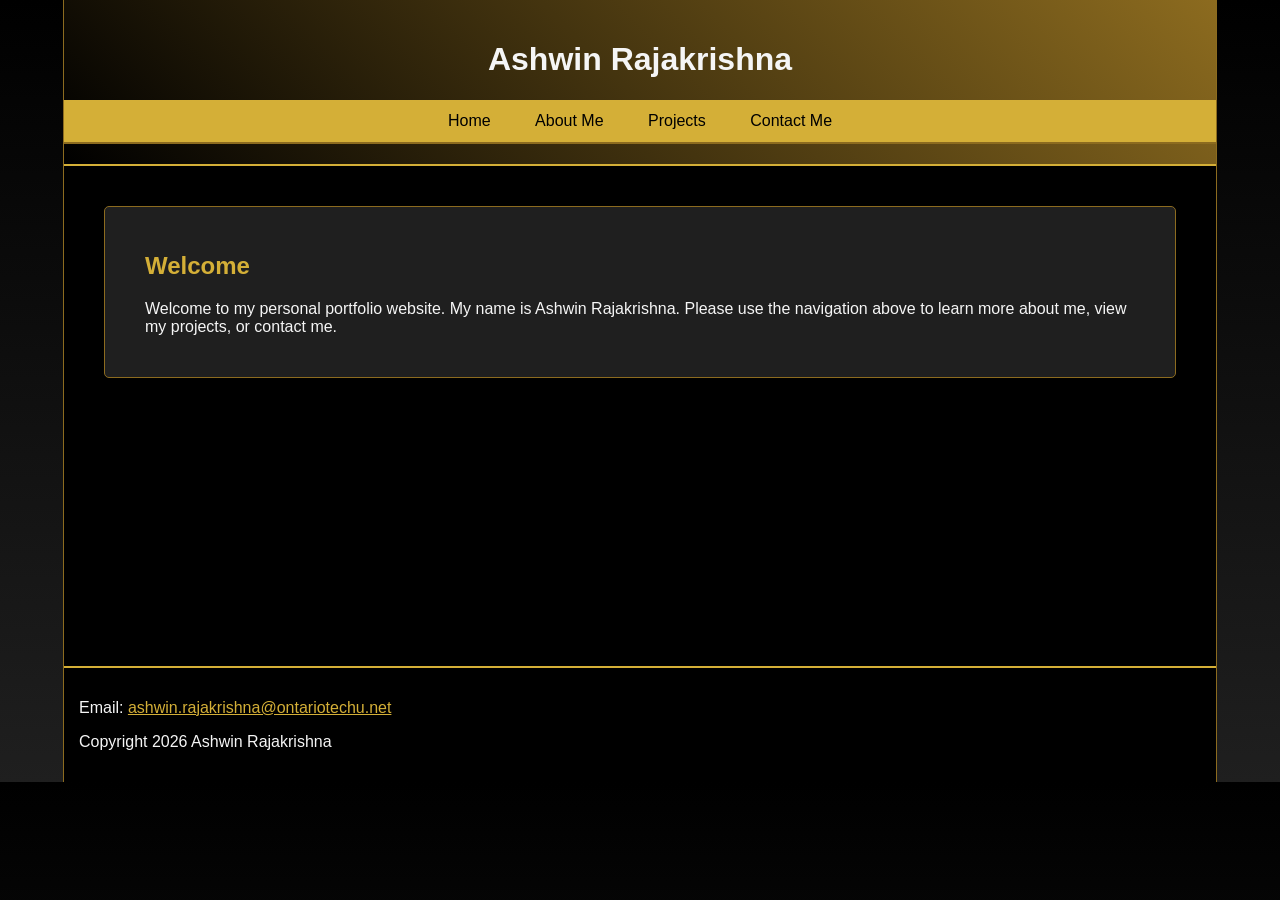
<file: index.html>
<!DOCTYPE HTML>
<html>
<head>
<meta charset="UTF-8">
<title>Ashwin Rajakrishna - Portfolio</title>
<meta name="viewport" content="width=device-width">
<link href="full.css" rel="stylesheet" type="text/css" media="only screen and (min-width:960px)">
<link href="tablet.css" rel="stylesheet" type="text/css" media="only screen and (min-width:481px) and (max-width:960px)">
<link href="phone.css" rel="stylesheet" type="text/css" media="only screen and (max-width:480px)">
</head>
<body>
<div id="wrapper">
<!-- Header and navigation -->
<header>
<h1>Ashwin Rajakrishna</h1>
<nav>
<a href="index.html">Home</a>
<a href="about.html">About Me</a>
<a href="projects.html">Projects</a>
<a href="contact.html">Contact Me</a>
</nav>
</header>
<!-- Home page content -->
<article>
<section>
<h2>Welcome</h2>
<p>Welcome to my personal portfolio website. My name is Ashwin Rajakrishna. Please use the navigation above to learn more about me, view my projects, or contact me.</p>
</section>
</article>
<!-- Footer -->
<footer>
<p>Email: <a href="mailto:ashwin.rajakrishna@ontariotechu.net">ashwin.rajakrishna@ontariotechu.net</a></p>
<p>Copyright 2026 Ashwin Rajakrishna</p>
</footer>
</div>
</body>
</html>
</file>
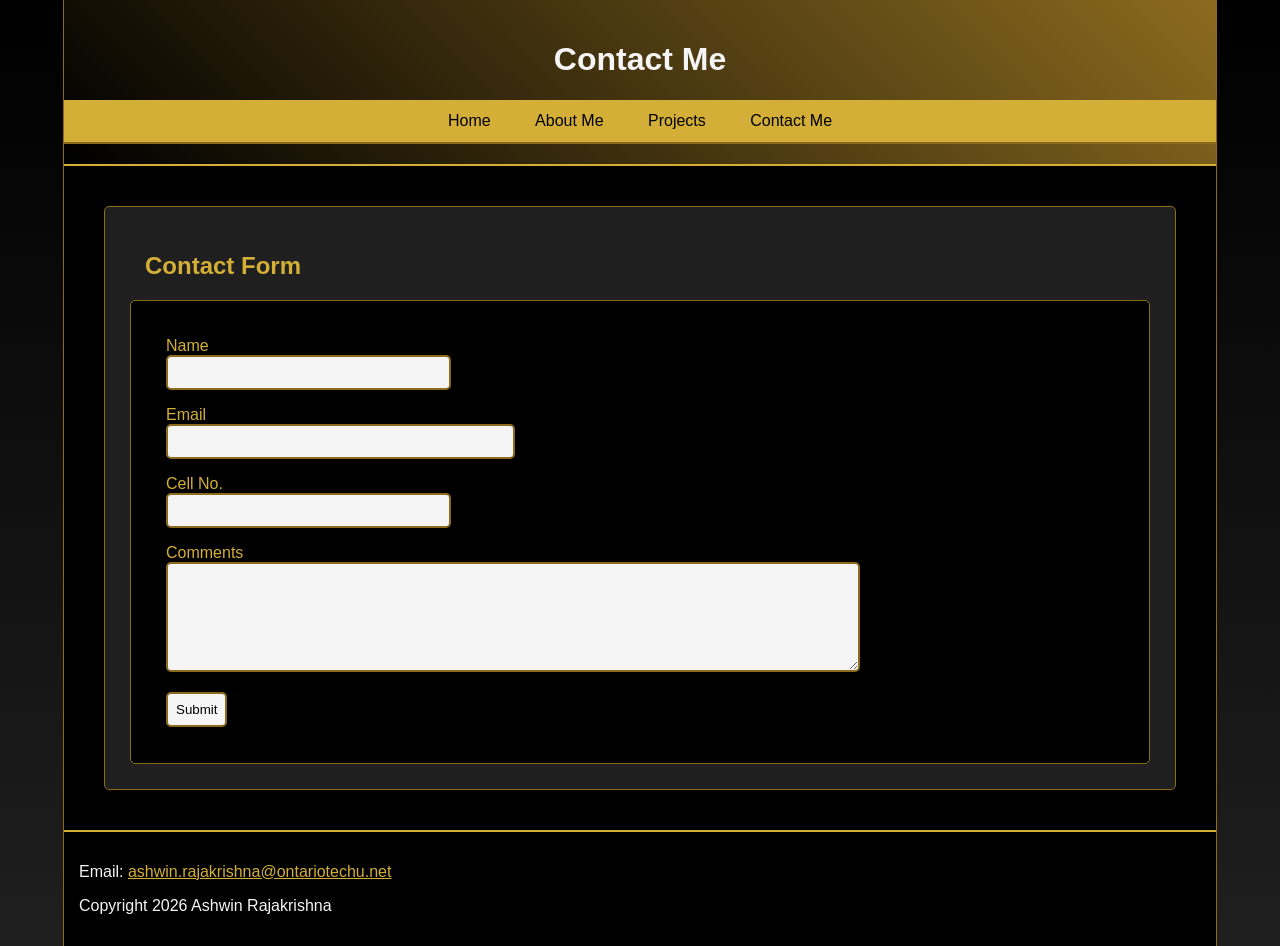
<file: contact.html>
<!DOCTYPE HTML>
<html>
<head>
<meta charset="UTF-8">
<title>Ashwin Rajakrishna - Contact Me</title>
<meta name="viewport" content="width=device-width">
<link href="full.css" rel="stylesheet" type="text/css" media="only screen and (min-width:960px)">
<link href="tablet.css" rel="stylesheet" type="text/css" media="only screen and (min-width:481px) and (max-width:960px)">
<link href="phone.css" rel="stylesheet" type="text/css" media="only screen and (max-width:480px)">
</head>
<body>
<div id="wrapper">

<!-- header and navigation -->
<header>
<h1>Contact Me</h1>
<nav>
<a href="index.html">Home</a>
<a href="about.html">About Me</a>
<a href="projects.html">Projects</a>
<a href="contact.html">Contact Me</a>
</nav>
</header>

<!-- contact form -->
<article>
<section>
<h2>Contact Form</h2>

<form action="mailto:ashwin.rajakrishna@ontariotechu.net" method="post" enctype="text/plain" name="form">

<p>
<label for="name">Name</label><br>
<input type="text" id="name" name="name" size="32" required>
</p>

<p>
<label for="email">Email</label><br>
<input type="email" id="email" name="email" size="40" required>
</p>

<p>
<label for="phone">Cell No.</label><br>
<input type="tel" id="phone" name="phone" size="32" required>
</p>

<p>
<label for="comments">Comments</label><br>
<textarea id="comments" name="comments" cols="60" rows="6" required></textarea>
</p>

<p>
<input type="submit" value="Submit">
</p>

</form>
</section>
</article>

<!-- footer -->
<footer>
<p>Email: <a href="mailto:ashwin.rajakrishna@ontariotechu.net">ashwin.rajakrishna@ontariotechu.net</a></p>
<p>Copyright 2026 Ashwin Rajakrishna</p>
</footer>

</div>
</body>
</html>
</file>
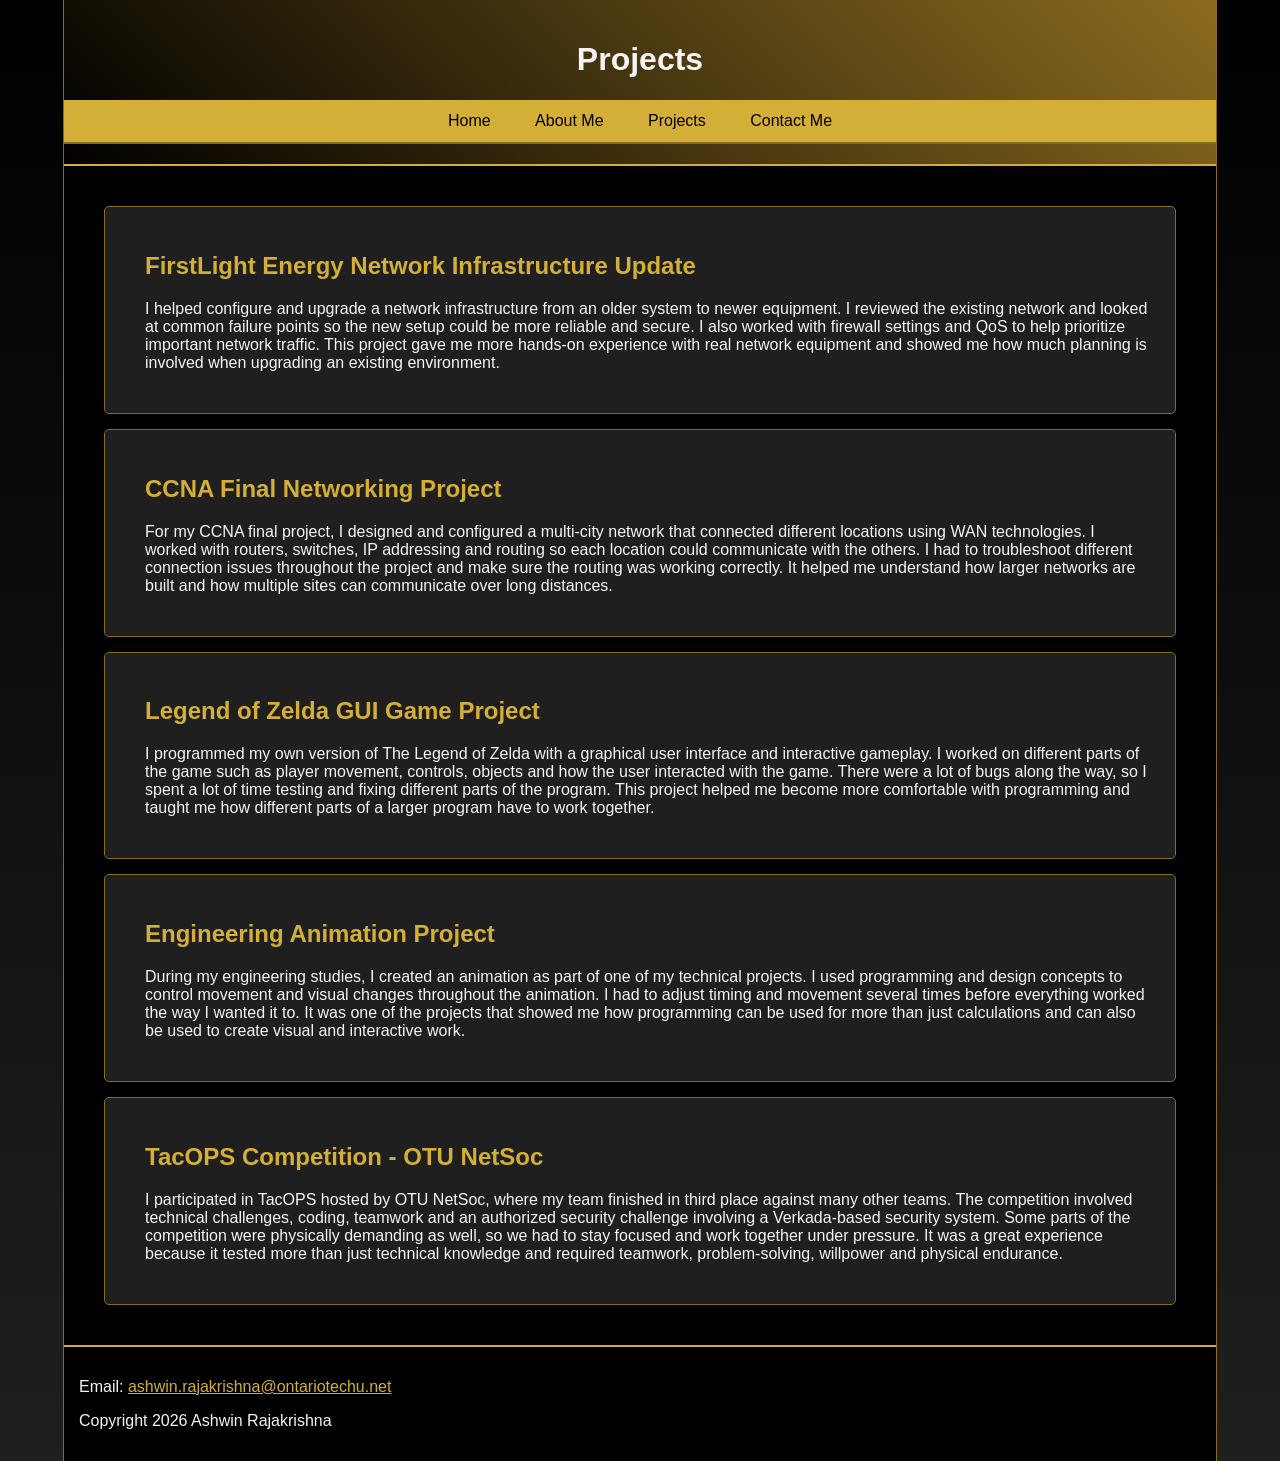
<file: projects.html>
<!DOCTYPE HTML>
<html>
<head>
<meta charset="UTF-8">
<title>Ashwin Rajakrishna - Projects</title>
<meta name="viewport" content="width=device-width">
<link href="full.css" rel="stylesheet" type="text/css" media="only screen and (min-width:960px)">
<link href="tablet.css" rel="stylesheet" type="text/css" media="only screen and (min-width:481px) and (max-width:960px)">
<link href="phone.css" rel="stylesheet" type="text/css" media="only screen and (max-width:480px)">
</head>
<body>
<div id="wrapper">

<!-- header and navigation -->
<header>
<h1>Projects</h1>
<nav>
<a href="index.html">Home</a>
<a href="about.html">About Me</a>
<a href="projects.html">Projects</a>
<a href="contact.html">Contact Me</a>
</nav>
</header>

<!-- my projects -->
<article>

<section>
<h2>FirstLight Energy Network Infrastructure Update</h2>
<p>I helped configure and upgrade a network infrastructure from an older system to newer equipment. I reviewed the existing network and looked at common failure points so the new setup could be more reliable and secure. I also worked with firewall settings and QoS to help prioritize important network traffic. This project gave me more hands-on experience with real network equipment and showed me how much planning is involved when upgrading an existing environment.</p>
</section>

<section>
<h2>CCNA Final Networking Project</h2>
<p>For my CCNA final project, I designed and configured a multi-city network that connected different locations using WAN technologies. I worked with routers, switches, IP addressing and routing so each location could communicate with the others. I had to troubleshoot different connection issues throughout the project and make sure the routing was working correctly. It helped me understand how larger networks are built and how multiple sites can communicate over long distances.</p>
</section>

<section>
<h2>Legend of Zelda GUI Game Project</h2>
<p>I programmed my own version of The Legend of Zelda with a graphical user interface and interactive gameplay. I worked on different parts of the game such as player movement, controls, objects and how the user interacted with the game. There were a lot of bugs along the way, so I spent a lot of time testing and fixing different parts of the program. This project helped me become more comfortable with programming and taught me how different parts of a larger program have to work together.</p>
</section>

<section>
<h2>Engineering Animation Project</h2>
<p>During my engineering studies, I created an animation as part of one of my technical projects. I used programming and design concepts to control movement and visual changes throughout the animation. I had to adjust timing and movement several times before everything worked the way I wanted it to. It was one of the projects that showed me how programming can be used for more than just calculations and can also be used to create visual and interactive work.</p>
</section>

<section>
<h2>TacOPS Competition - OTU NetSoc</h2>
<p>I participated in TacOPS hosted by OTU NetSoc, where my team finished in third place against many other teams. The competition involved technical challenges, coding, teamwork and an authorized security challenge involving a Verkada-based security system. Some parts of the competition were physically demanding as well, so we had to stay focused and work together under pressure. It was a great experience because it tested more than just technical knowledge and required teamwork, problem-solving, willpower and physical endurance.</p>
</section>

</article>

<!-- footer -->
<footer>
<p>Email: <a href="mailto:ashwin.rajakrishna@ontariotechu.net">ashwin.rajakrishna@ontariotechu.net</a></p>
<p>Copyright 2026 Ashwin Rajakrishna</p>
</footer>

</div>
</body>
</html>
</file>
<file: full.css>
@charset "UTF-8";

/* main page */
body
{
background: linear-gradient(to bottom, #000000 0%, #1F1F1F 100%);
font-family: Verdana, Geneva, Arial, sans-serif;
color: #F5F5F5;
padding: 0px;
margin: 0px;
}

/* wrapper */
#wrapper
{
width: 90%;
margin-left: auto;
margin-right: auto;
background-color: #000000;
border-left: 1px solid #8C6B1F;
border-right: 1px solid #8C6B1F;
}

/* header */
header
{
background: linear-gradient(45deg, #000000 0%, #8C6B1F 100%);
color: #F5F5F5;
padding-top: 20px;
padding-bottom: 20px;
border-bottom: 2px solid #D4AF37;
}

header h1
{
text-align: center;
margin-left: 0px;
}

/* navigation */
nav
{
background-color: #D4AF37;
padding-top: 12px;
padding-bottom: 12px;
text-align: center;
border-bottom: 2px solid #8C6B1F;
}

nav a
{
color: #000000;
text-decoration: none;
margin-left: 20px;
margin-right: 20px;
}

/* main content */
article
{
padding: 25px;
min-height: 450px;
}

section
{
background-color: #1F1F1F;
color: #F5F5F5;
margin: 15px;
padding: 25px;
border: 1px solid #8C6B1F;
border-radius: 5px;
box-shadow: 3px 3px 5px #000000;
}

section h2
{
color: #D4AF37;
}

/* about photo */
.aboutphoto
{
width: 35%;
height: auto;
margin-right: 25px;
margin-bottom: 15px;
border: 2px solid #D4AF37;
border-radius: 5px;
float: left;
}

/* clear float */
.clear
{
clear: both;
}

/* other images */
img
{
height: auto;
}

/* video */
video
{
width: 60%;
padding: 10px;
margin: 15px;
background-color: #000000;
border: 2px solid #D4AF37;
border-radius: 5px;
}

/* contact form */
form
{
background-color: #000000;
border: 1px solid #8C6B1F;
border-radius: 5px;
padding: 20px;
}

label
{
color: #D4AF37;
}

input,textarea
{
background-color: #F5F5F5;
color: #000000;
border: 2px solid #8C6B1F;
border-radius: 5px;
padding: 8px;
font-family: Verdana, Geneva, Arial, sans-serif;
}

textarea
{
width: 70%;
}

/* footer */
footer
{
background-color: #000000;
color: #F5F5F5;
padding-top: 15px;
padding-bottom: 15px;
border-top: 2px solid #D4AF37;
}

footer a
{
color: #D4AF37;
}

h1,h2,h3,h4,h5,h6,p,li
{
margin-left: 15px;
}
</file>
<file: tablet.css>
@charset "UTF-8";

/* tablet page */
body
{
background: linear-gradient(to bottom, #000000 0%, #1F1F1F 100%);
font-family: Verdana, Geneva, Arial, sans-serif;
color: #F5F5F5;
padding: 0px;
margin: 0px;
}

/* wrapper */
#wrapper
{
width: 100%;
margin-left: auto;
margin-right: auto;
background-color: #000000;
}

/* header */
header
{
background: linear-gradient(45deg, #000000 0%, #8C6B1F 100%);
color: #F5F5F5;
padding-top: 15px;
padding-bottom: 15px;
border-bottom: 2px solid #D4AF37;
}

header h1
{
text-align: center;
margin-left: 0px;
}

/* navigation */
nav
{
background-color: #D4AF37;
padding-top: 10px;
padding-bottom: 10px;
text-align: center;
border-bottom: 2px solid #8C6B1F;
}

nav a
{
color: #000000;
text-decoration: none;
margin-left: 10px;
margin-right: 10px;
}

/* main content */
article
{
padding: 15px;
min-height: 350px;
}

section
{
background-color: #1F1F1F;
color: #F5F5F5;
margin: 10px;
padding: 20px;
border: 1px solid #8C6B1F;
border-radius: 5px;
box-shadow: 3px 3px 5px #000000;
}

section h2
{
color: #D4AF37;
}

/* about photo */
.aboutphoto
{
width: 45%;
height: auto;
margin-right: 20px;
margin-bottom: 10px;
border: 2px solid #D4AF37;
border-radius: 5px;
float: left;
}

/* clear float */
.clear
{
clear: both;
}

/* other images */
img
{
height: auto;
}

/* video */
video
{
width: 75%;
padding: 10px;
margin: 10px;
background-color: #000000;
border: 2px solid #D4AF37;
border-radius: 5px;
}

/* contact form */
form
{
background-color: #000000;
border: 1px solid #8C6B1F;
border-radius: 5px;
padding: 15px;
}

label
{
color: #D4AF37;
}

input,textarea
{
background-color: #F5F5F5;
color: #000000;
border: 2px solid #8C6B1F;
border-radius: 5px;
padding: 8px;
font-family: Verdana, Geneva, Arial, sans-serif;
}

textarea
{
width: 80%;
}

/* footer */
footer
{
background-color: #000000;
color: #F5F5F5;
padding-top: 15px;
padding-bottom: 15px;
border-top: 2px solid #D4AF37;
}

footer a
{
color: #D4AF37;
}

h1,h2,h3,h4,h5,h6,p,li
{
margin-left: 15px;
margin-top: 0px;
}
</file>
<file: phone.css>
@charset "UTF-8";

/* phone page */
body
{
background: linear-gradient(to bottom, #000000 0%, #1F1F1F 100%);
font-family: Verdana, Geneva, Arial, sans-serif;
color: #F5F5F5;
padding: 0px;
margin: 0px;
}

/* wrapper */
#wrapper
{
width: 100%;
margin-left: auto;
margin-right: auto;
background-color: #000000;
}

/* header */
header
{
background: linear-gradient(45deg, #000000 0%, #8C6B1F 100%);
color: #F5F5F5;
padding-top: 12px;
padding-bottom: 12px;
border-bottom: 2px solid #D4AF37;
}

header h1
{
text-align: center;
margin-left: 0px;
}

/* navigation */
nav
{
background-color: #D4AF37;
padding-top: 5px;
padding-bottom: 5px;
}

nav a
{
display: block;
width: 90%;
font-size: x-large;
color: #000000;
text-decoration: none;
padding: 7px;
margin: 5px;
border: 1px solid #8C6B1F;
border-radius: 5px;
}

/* main content */
article
{
padding: 5px;
}

section
{
background-color: #1F1F1F;
color: #F5F5F5;
margin: 5px;
padding: 12px;
border: 1px solid #8C6B1F;
border-radius: 5px;
box-shadow: 3px 3px 5px #000000;
}

section h2
{
color: #D4AF37;
}

/* about photo */
.aboutphoto
{
width: 90%;
height: auto;
margin: 5px;
border: 2px solid #D4AF37;
border-radius: 5px;
float: none;
display: block;
}

/* clear float */
.clear
{
clear: both;
}

/* other images */
img
{
height: auto;
}

/* video */
video
{
width: 85%;
padding: 5px;
margin: 5px;
background-color: #000000;
border: 2px solid #D4AF37;
border-radius: 5px;
}

/* contact form */
form
{
background-color: #000000;
border: 1px solid #8C6B1F;
border-radius: 5px;
padding: 10px;
}

label
{
color: #D4AF37;
}

input,textarea
{
width: 85%;
background-color: #F5F5F5;
color: #000000;
border: 2px solid #8C6B1F;
border-radius: 5px;
padding: 8px;
font-family: Verdana, Geneva, Arial, sans-serif;
}

/* footer */
footer
{
background-color: #000000;
color: #F5F5F5;
padding-top: 15px;
padding-bottom: 15px;
border-top: 2px solid #D4AF37;
}

footer a
{
color: #D4AF37;
}

h1,h2,h3,h4,h5,h6,p,li
{
margin-left: 10px;
margin-top: 0px;
}
</file>
